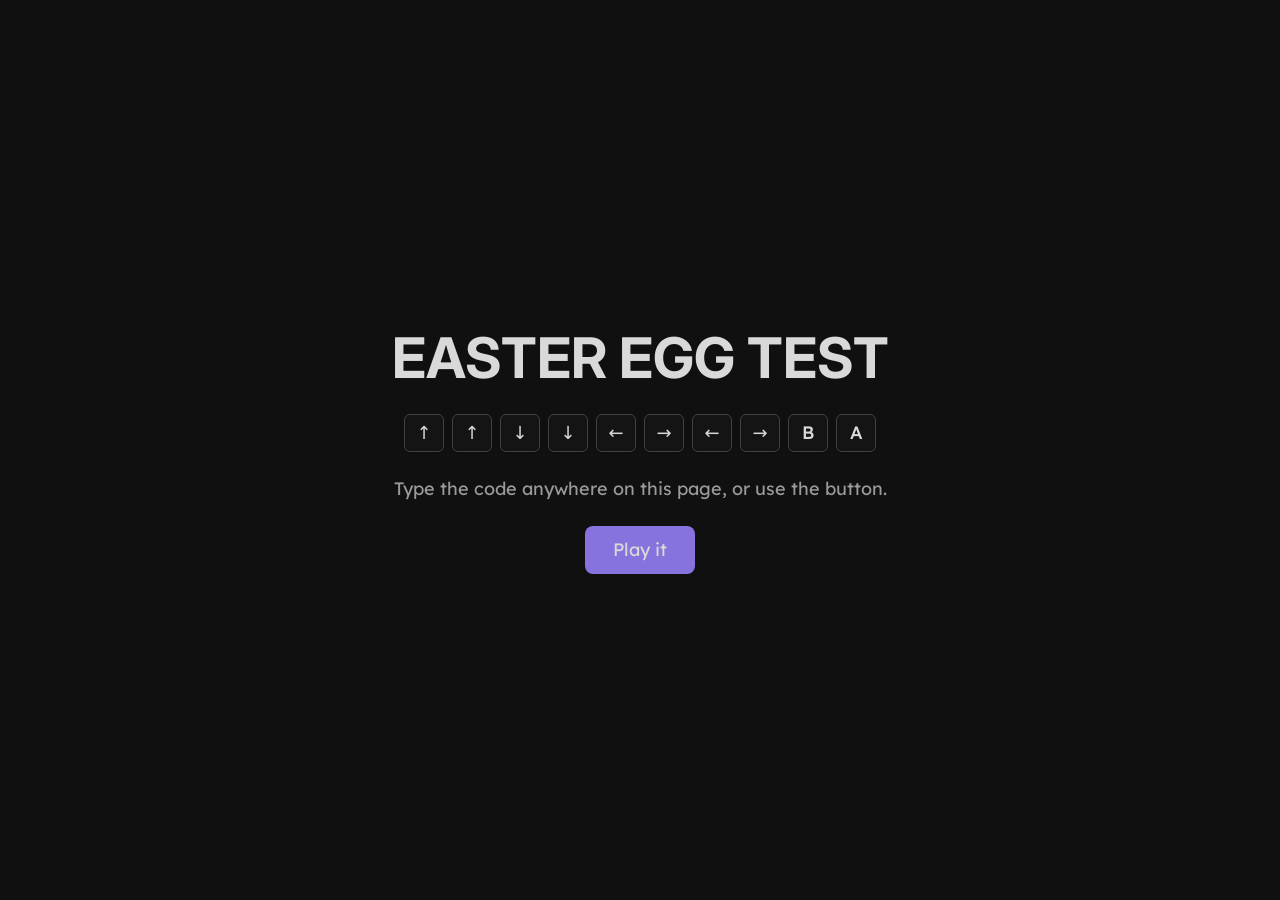
<file: easter-egg-prototype.html>
<!DOCTYPE html>
<html lang="en">
<head>
  <meta charset="utf-8">
  <meta name="viewport" content="width=device-width, initial-scale=1">
  <title>Easter Egg Prototype | Nabeel Mohammed</title>
  <meta name="robots" content="noindex">
  <link rel="stylesheet" href="https://fonts.googleapis.com/css2?family=Inter:wght@600;700&family=Lexend:wght@400;500&display=swap">
  <link rel="stylesheet" href="css/styles.css?v=0501b2b3">
  <style>
    .egg-test { min-height: 100vh; display: grid; place-content: center; gap: 24px; padding: var(--gutter); text-align: center; }
    .egg-keys { display: flex; flex-wrap: wrap; justify-content: center; gap: 8px; }
    .egg-keys kbd { min-width: 40px; padding: 6px 10px; border: 1px solid var(--border); border-radius: 6px; background: var(--bg-surface); font: 500 18px/24px var(--font-body); }
    .egg-test p { color: var(--text-tertiary); }
  </style>
</head>
<body>
  <main class="egg-test">
    <h1 class="page-title">Easter egg test</h1>
    <div class="egg-keys" aria-label="Up, up, down, down, left, right, left, right, B, A">
      <kbd>↑</kbd><kbd>↑</kbd><kbd>↓</kbd><kbd>↓</kbd><kbd>←</kbd><kbd>→</kbd><kbd>←</kbd><kbd>→</kbd><kbd>B</kbd><kbd>A</kbd>
    </div>
    <p>Type the code anywhere on this page, or use the button.</p>
    <div><button class="button" type="button" onclick="playEasterEgg()">Play it</button></div>
  </main>
  <script src="js/easter-egg.js?v=4bcacb33"></script>
</body>
</html>
</file>
<file: css/styles.css>
/* Tokens from the Figma file */
:root {
  --main: #6f51e4;
  --main-hover: #8872dd;
  --bg-page: #101010;
  --bg-surface: #141414;
  --border: #414141;
  --text-primary: #d9d9d9;
  --text-tertiary: #9a9a9a;
  --font-heading: "Inter", system-ui, sans-serif;
  --font-body: "Lexend", system-ui, sans-serif;
  --gutter: clamp(20px, 4.44vw, 64px);
  --nav-height: 72px;
}

*, *::before, *::after { box-sizing: border-box; }

html { -webkit-text-size-adjust: 100%; scroll-behavior: smooth; }

body {
  margin: 0;
  background: var(--bg-page);
  color: var(--text-primary);
  font: 400 18px/26px var(--font-body);
  display: flex;
  flex-direction: column;
  min-height: 100vh;
  min-height: 100svh;
}

main { flex: 1; }

/* Drifting pixels behind the home page (drawn by site.js). lvh keeps the size
   steady when a phone's address bar slides away. */
.page-pixels { position: fixed; top: 0; left: 0; width: 100%; height: 100vh; height: 100lvh; z-index: 0; pointer-events: none; }
main, .footer { position: relative; z-index: 1; }
img { display: block; max-width: 100%; }
a { color: inherit; text-decoration: none; }
h1, h2, h3, p { margin: 0; }
ul { margin: 0; padding: 0; list-style: none; }
button { font: inherit; color: inherit; background: none; border: 0; padding: 0; cursor: pointer; }

:focus-visible { outline: 2px solid var(--main-hover); outline-offset: 3px; border-radius: 2px; }

.container {
  width: 100%;
  max-width: calc(1312px + 2 * var(--gutter));
  margin-inline: auto;
  padding-inline: var(--gutter);
}

.page-title {
  font: 700 clamp(36px, 7vw, 56px) / 1.143 var(--font-heading);
  text-transform: uppercase;
}

.section-title {
  font: 700 clamp(22px, 4vw, 30px) / 1.267 var(--font-heading);
  text-transform: uppercase;
}

/* Nav */
.nav {
  position: sticky;
  top: 0;
  z-index: 20;
  background: var(--bg-surface);
  border-bottom: 1px solid var(--border);
}

.nav__inner {
  height: var(--nav-height);
  display: grid;
  grid-template-columns: 1fr auto 1fr;
  align-items: center;
  gap: 24px;
}

.brand { display: inline-flex; align-items: center; gap: 8px; justify-self: start; white-space: nowrap; }
.brand__name { font: 600 24px/32px var(--font-heading); transition: color .2s; }
.brand__role { font-size: 13px; line-height: 20px; color: var(--text-tertiary); transition: color .2s; }
.brand:hover .brand__name, .brand:focus-visible .brand__name { color: var(--main); }
.brand:hover .brand__role, .brand:focus-visible .brand__role { color: var(--text-primary); }

.nav__links { display: flex; align-items: center; gap: 50px; }
.nav__links a { font-weight: 500; font-size: 16px; line-height: 24px; white-space: nowrap; transition: color .2s; }
.nav__links a:hover, .nav__links a[aria-current="page"] { color: var(--main-hover); }

.nav__contact { justify-self: end; color: var(--main); white-space: nowrap; transition: color .2s; }
.nav__contact:hover { color: var(--main-hover); }

.nav__contact--menu { display: none; }

/* Contact Me popup (built by site.js) */
.contact-menu {
  position: fixed; z-index: 60; width: 260px; padding: 6px;
  background: var(--bg-surface); border: 1px solid var(--border); border-radius: 10px;
  box-shadow: 0 16px 40px rgba(0, 0, 0, .55);
  animation: contact-in .16s steps(3);
}
.contact-menu[hidden] { display: none; }
@keyframes contact-in { from { opacity: 0; transform: translateY(-6px); } }
.contact-menu__item { display: grid; gap: 2px; padding: 10px 12px; border-radius: 6px; transition: background .15s; }
.contact-menu__item:hover, .contact-menu__item:focus-visible { background: rgba(111, 81, 228, .22); outline: none; }
.contact-menu__label { font-weight: 500; font-size: 16px; line-height: 22px; color: #fff; }
.contact-menu__detail { font-size: 13px; line-height: 18px; color: var(--text-tertiary); overflow-wrap: anywhere; }

.nav__toggle { display: none; justify-self: end; width: 44px; height: 44px; margin-right: -10px; position: relative; }
.nav__toggle span {
  position: absolute; left: 10px; width: 24px; height: 2px;
  background: var(--text-primary);
  transition: transform .25s, top .25s;
}
.nav__toggle span:first-child { top: 17px; }
.nav__toggle span:last-child { top: 25px; }
.nav__toggle[aria-expanded="true"] span { top: 21px; }
.nav__toggle[aria-expanded="true"] span:first-child { transform: rotate(45deg); }
.nav__toggle[aria-expanded="true"] span:last-child { transform: rotate(-45deg); }

/* Hero and image trail */
.hero {
  position: relative;
  overflow: hidden;
  min-height: calc(100vh - var(--nav-height));
  min-height: calc(100svh - var(--nav-height));
  display: flex;
  flex-direction: column;
  align-items: center;
  justify-content: center;
  gap: 15px;
  padding: 40px var(--gutter) max(12vh, 110px);
  text-align: center;
}

.hero__name, .hero__role {
  position: relative;
  z-index: 2;
  pointer-events: none;
  text-transform: uppercase;
  text-shadow: 0 2px 20px rgba(0, 0, 0, .75); /* stays readable over bright trail images */
}
.hero__name { font: 700 clamp(28px, 8.2vw, 72px) / 1.11 var(--font-heading); }
.hero__role { font: 700 clamp(14px, 4.5vw, 30px) / 1.267 var(--font-heading); }

.hero__word { display: inline-block; white-space: nowrap; }
.hero__letter { display: inline-block; }
.hero__bar { color: var(--main-hover); animation: bar-blink 1.1s steps(1) infinite; }
@keyframes bar-blink { 50% { opacity: 0; } }

.trail { position: absolute; inset: 0; z-index: 1; pointer-events: none; }
.trail__img { position: absolute; width: 150px; height: 113px; }

/* Scroll cue between the name and the projects */
.hero__scroll {
  position: absolute;
  left: 50%;
  bottom: 24px;
  z-index: 3;
  display: flex;
  flex-direction: column;
  align-items: center;
  gap: 10px;
  padding: 6px 12px;
  transform: translateX(-50%);
  color: var(--text-tertiary);
  font-size: 13px;
  line-height: 20px;
  letter-spacing: .12em;
  text-transform: uppercase;
  transition: color .2s;
}
.hero__scroll:hover, .hero__scroll:focus-visible { color: var(--main-hover); }
.hero__scroll-icon { width: 21px; height: 27px; fill: var(--main-hover); shape-rendering: crispEdges; animation: scroll-bob 1.4s steps(3) infinite alternate; }
.hero__scroll-icon g { animation: scroll-flash 1.4s steps(1) infinite; }
.hero__scroll-icon g + g { animation-delay: .35s; }
@keyframes scroll-bob { to { transform: translateY(6px); } }
@keyframes scroll-flash { 50% { opacity: .3; } }

.home-work { scroll-margin-top: var(--nav-height); }

/* Work grid */
.work-grid {
  display: grid;
  /* Cards are 632 x 444 in Figma; they never grow past that */
  grid-template-columns: repeat(2, minmax(0, 632px));
  justify-content: space-between;
  column-gap: 45px;
  row-gap: 56px;
}

.card__media { aspect-ratio: 632 / 444; overflow: hidden; }
.card__media img {
  width: 100%;
  height: 100%;
  object-fit: cover;
  transition: transform .5s cubic-bezier(.2, .7, .2, 1);
}
@media (hover: hover) {
  .card:hover .card__media img { transform: scale(1.03); }
}

.card__meta { margin-top: 20px; display: grid; gap: 8px; }
.card__row { display: flex; flex-wrap: wrap; justify-content: space-between; column-gap: 24px; }
.card__row--small { font-size: 14px; line-height: 22px; }
.card__title { font: inherit; }
.card[hidden] { display: none; }

.home-work { padding-top: 24px; }

.more { padding-top: 73px; padding-bottom: 40px; display: flex; flex-direction: column; align-items: center; gap: 51px; }
.more .section-title { color: #fff; text-align: center; }
.more .work-grid { width: 100%; }

/* Info overlay on the home page photos (built by site.js) */
.photo-info { position: relative; cursor: pointer; }
.photo-info:focus-visible { outline-offset: 4px; }
.photo-info__pixels { position: absolute; inset: 0; width: 100%; height: 100%; pointer-events: none; image-rendering: pixelated; }
.photo-info__copy {
  position: absolute; inset: 0; display: flex; flex-direction: column; justify-content: center; align-items: center;
  gap: 10px; padding: 32px; text-align: center; color: #fff;
  opacity: 0; transition: opacity .2s steps(3); pointer-events: none;
}
.photo-info__copy h3 { font: 700 clamp(20px, 2.4vw, 30px) / 1.2 var(--font-heading); text-transform: uppercase; }
.photo-info__copy p { max-width: 460px; }
.photo-info.is-open .photo-info__copy { opacity: 1; }
.photo-info.is-plain { box-shadow: inset 0 0 0 999px rgba(16, 16, 16, .82); }
@media (hover: none) { .photo-info::after { content: "Tap for info"; position: absolute; left: 12px; bottom: 12px; padding: 4px 10px; background: rgba(16, 16, 16, .75); border-radius: 4px; font-size: 13px; line-height: 20px; } .photo-info.is-open::after { display: none; } }

.button {
  display: inline-flex;
  align-items: center;
  justify-content: center;
  min-width: 110px;
  height: 48px;
  padding: 8px 24px;
  border-radius: 8px;
  background: var(--main-hover);
  white-space: nowrap;
  transition: background .2s;
}
.button:hover { background: var(--main); }

/* All work */
.work-page { padding-top: 65px; padding-bottom: 97px; }

.filters { display: flex; flex-wrap: wrap; gap: 24px; margin: 72px 0 52px; }
.filter {
  min-width: 110px; /* Figma tab minimum */
  min-height: 48px;
  padding: 4px 24px;
  border: 1px solid var(--border);
  border-radius: 8px;
  transition: background .2s, border-color .2s;
}
.filter:hover { border-color: var(--main-hover); }
.filter[aria-pressed="true"] { background: var(--main); border-color: var(--main); }

/* About */
.about-page { padding-top: 69px; padding-bottom: 64px; }

.intro {
  max-width: 1022px;
  margin: 69px auto 104px;
  display: grid;
  grid-template-columns: 317px minmax(0, 642px);
  justify-content: space-between;
  align-items: center;
  gap: 40px;
}
.intro__photo { width: 100%; aspect-ratio: 317 / 432; object-fit: cover; }
.intro__text { color: #fff; display: grid; gap: 26px; }

.resume-section + .resume-section { margin-top: 40px; }
.resume-section > .section-title { margin-bottom: 40px; }
.resume-list { display: grid; gap: 16px; }
.resume-item {
  display: flex;
  justify-content: space-between;
  gap: 4px 32px;
  min-height: 71px;
  padding-bottom: 16px;
  border-bottom: 1px solid var(--border);
}
.resume-item__role { font: 400 22px/32px var(--font-body); }
.resume-item__link {
  display: inline;
  text-decoration: underline transparent 1px;
  text-underline-offset: 4px;
  transition: color .2s, text-decoration-color .2s;
}
.resume-item__link::after { content: " \2197"; font-family: system-ui, "Segoe UI Symbol", sans-serif; }
.resume-item__link:hover, .resume-item__link:focus-visible {
  color: var(--main-hover);
  text-decoration-color: currentColor;
}

/* Hover preview for About page links (desktop only, added by site.js) */
.link-preview {
  position: fixed;
  z-index: 30;
  width: 280px;
  overflow: hidden;
  background: var(--bg-surface);
  border: 1px solid var(--main-hover);
  border-radius: 8px;
  box-shadow: 0 16px 40px rgba(0, 0, 0, .55);
  pointer-events: none;
  visibility: hidden;
  opacity: 0;
  transform: translateY(8px) scale(.96);
  transition: opacity .16s steps(3), transform .16s steps(3), visibility 0s .16s;
}
.link-preview.is-visible { visibility: visible; opacity: 1; transform: none; transition-delay: 0s; }
.link-preview__media { aspect-ratio: 16 / 10; background: var(--main); }
.link-preview__media[hidden] { display: none; }
.link-preview__img { width: 100%; height: 100%; object-fit: cover; }
.link-preview__text { padding: 12px 14px 14px; }
.link-preview__title { font-weight: 500; font-size: 16px; line-height: 22px; }
.link-preview__where { margin-top: 2px; font-size: 13px; line-height: 20px; color: var(--text-tertiary); }

.card { position: relative; scroll-margin-top: calc(var(--nav-height) + 24px); }
/* Makes a whole card clickable when it has a project page */
.card__cover { position: absolute; inset: 0; z-index: 1; border-radius: 2px; }
.card:has(.card__cover):hover .card__title { color: var(--main-hover); }
.card__title { transition: color .2s; }
.card:target .card__title { color: var(--main-hover); }

.resume-item__org { font-size: 14px; line-height: 22px; }
.resume-item__date { font-size: 22px; line-height: 32px; white-space: nowrap; }

/* Project pages (rod3nt.html, notlb.html and future ones) */
.project { padding-bottom: 96px; }
.project-intro { padding-top: 28px; }
.project-intro__role { margin-top: 4px; font-size: 22px; line-height: 32px; }
.project-facts { display: flex; flex-wrap: wrap; justify-content: space-between; gap: 12px 40px; margin: 56px 0 0; }
.project-facts div { display: flex; gap: 6px; }
.project-facts dt, .project-facts dd { margin: 0; }

/* Styled like the Work page tabs */
.project-buttons { display: flex; flex-wrap: wrap; justify-content: center; gap: 24px 200px; margin-top: 32px; }
.project-button {
  display: inline-flex; align-items: center; justify-content: center;
  min-width: 110px; min-height: 48px; padding: 8px 24px; /* Figma tab minimum */
  border: 1px solid var(--border); border-radius: 8px;
  font-size: 18px; line-height: 26px;
  transition: background .2s, border-color .2s;
}
/* Outlined like an unselected tab; turns into the selected tab on hover or click */
.project-button:hover, .project-button:focus-visible, .project-button:active { background: var(--main); border-color: var(--main); }
.project-button[aria-disabled="true"]:hover, .project-button[aria-disabled="true"]:active { background: none; border-color: var(--border); }
.project-button[aria-disabled="true"] { opacity: .45; cursor: not-allowed; }

.project-hero { margin-top: 32px; display: flex; flex-direction: column; gap: 32px; }
.project-video { display: block; width: 100%; height: auto; background: #000; object-fit: cover; }
.project-video--main { aspect-ratio: 1312 / 734.6; border-radius: 16px; }
.project-hero__image { width: 100%; height: auto; aspect-ratio: 1312 / 734.6; object-fit: cover; border-radius: 16px; }
.project-intro-text { margin: -32px auto 48px; max-width: 1312px; }
.analysis-media { margin-top: 48px; }
.analysis-media .project-video { aspect-ratio: 1312 / 550.4; border-radius: 16px; }
.challenge__copy ul { display: grid; gap: 8px; margin-top: 12px; padding-left: 22px; list-style: disc; }
.project-summary { font: 600 clamp(18px, 1.8vw, 24px) / 1.33 var(--font-body); text-align: center; color: #fff; }

.project-section { margin-top: 112px; }
.project-heading { margin-bottom: 64px; font: 700 clamp(26px, 3.4vw, 40px) / 1.2 var(--font-heading); text-transform: uppercase; }
.project-heading--centre { text-align: center; }
.project-heading--small { margin-bottom: 34px; font-size: clamp(22px, 2.6vw, 30px); }
.project-heading--stack span { display: block; }
.project-columns { display: grid; gap: 32px 43px; }
.project-columns--4 { grid-template-columns: repeat(4, minmax(0, 1fr)); }
.project-columns--3 { grid-template-columns: repeat(3, minmax(0, 1fr)); gap: 32px 60px; }
.project strong { font-weight: 700; color: #fff; }

/* The media column is exactly the Figma width (set per challenge); the text takes the rest */
.challenge { display: grid; grid-template-columns: minmax(0, 1fr) minmax(0, var(--media-w, 598px)); align-items: center; gap: 40px 64px; }
.challenge--flip { grid-template-columns: minmax(0, var(--media-w, 598px)) minmax(0, 1fr); }
.challenge + .challenge { margin-top: 96px; }
.challenge--flip .challenge__text { order: 2; }
.challenge__text { display: flex; gap: 12px; }
.challenge__number { flex: none; font: 700 40px/1 var(--font-heading); color: var(--text-tertiary); }
.challenge__copy { display: grid; gap: 4px; }
.challenge__copy p + .challenge__title { margin-top: 24px; }
.challenge__title { font: 700 22px/1.4 var(--font-body); color: #fff; }
.challenge__media { position: relative; cursor: pointer; }
.challenge__media--still { cursor: auto; }
.challenge__media .project-video, .challenge__media img { width: 100%; height: auto; object-fit: cover; border-radius: 16px; } /* shape comes from the Figma box, set inline */
.video-hint {
  position: absolute; left: 12px; bottom: 12px; padding: 4px 10px;
  background: rgba(16, 16, 16, .75); border-radius: 4px; font-size: 13px; line-height: 20px;
  transition: opacity .2s; pointer-events: none;
}
.challenge__media.is-playing .video-hint { opacity: 0; }
@media (hover: none) { .video-hint { font-size: 0; } .video-hint::after { content: "Tap to play"; font-size: 13px; } }

/* The graph ignores the mouse until clicked, so the page scroll never gets stuck in it */
.embed { position: relative; height: clamp(360px, 45vw, 620px); overflow: hidden; border: 1px solid var(--border); border-radius: 8px; background: #1b1b1b; }
.embed iframe { display: block; width: 100%; height: 100%; border: 0; pointer-events: none; }
.embed.is-active iframe { pointer-events: auto; }
.embed::before { content: ""; position: absolute; inset: 0; z-index: 1; cursor: pointer; }
.embed__lock {
  position: absolute; left: 50%; bottom: 20px; z-index: 2; transform: translateX(-50%);
  padding: 10px 20px; border-radius: 8px; background: var(--main); color: #fff; font-weight: 500;
  transition: background .2s;
}
.embed__lock:hover { background: var(--main-hover); }
.embed.is-active::before, .embed.is-active .embed__lock { display: none; }

.project-image { width: 100%; height: auto; aspect-ratio: 1312 / 550.4; object-fit: cover; margin-top: 48px; border-radius: 16px; background: #fff; }
.project-note { margin-top: 32px; }

/* Three photos placed exactly as in Figma (1312 x 597 area): a 1065 x 597 photo,
   with 464 x 309 and 464 x 258 photos laid over its right-hand side */
.photo-collage { position: relative; aspect-ratio: 1312 / 597; margin-top: 48px; }
.photo-collage img { position: absolute; object-fit: cover; }
.photo-collage__main { left: 0; top: 0; width: calc(1065 / 1312 * 100%); height: 100%; }
.photo-collage__top { left: calc(848 / 1312 * 100%); top: 0; width: calc(464 / 1312 * 100%); height: calc(309 / 597 * 100%); }
.photo-collage__bottom { left: calc(848 / 1312 * 100%); top: calc(309 / 597 * 100%); width: calc(464 / 1312 * 100%); height: calc(258 / 597 * 100%); }

.reflection { display: grid; gap: 26px; }
.reflection-cards { display: grid; grid-template-columns: repeat(3, minmax(0, 1fr)); gap: 40px 64px; margin-top: 30px; }
.reflection-card { padding: 24px 28px 28px; background: #1e1e1e; border-radius: 8px; }
.reflection-card h3 { margin-bottom: 4px; font: 700 22px/1.4 var(--font-body); color: #fff; }

@media (max-width: 1100px) {
  .project-buttons { gap: 24px; }
  .project-columns--4 { grid-template-columns: repeat(2, minmax(0, 1fr)); }
  .reflection-cards { gap: 24px; }
}

@media (max-width: 767px) {
  .project { padding-bottom: 64px; }
  .project-intro__role { font-size: 18px; line-height: 26px; }
  .project-facts { flex-direction: column; margin-top: 28px; }
  .project-buttons { justify-content: flex-start; gap: 12px; margin-top: 28px; }
  .project-hero { margin-top: 28px; gap: 24px; }
  .project-summary { text-align: left; }
  .project-section { margin-top: 72px; }
  .project-heading, .project-heading--small { margin-bottom: 28px; }
  .project-columns--4, .project-columns--3 { grid-template-columns: minmax(0, 1fr); gap: 20px; }
  .challenge, .challenge--flip { grid-template-columns: minmax(0, 1fr); gap: 20px; }
  .challenge--flip .challenge__text { order: 0; }
  .challenge + .challenge { margin-top: 56px; }
  .challenge__number { font-size: 30px; }
  .challenge__title { font-size: 19px; }
  .embed { height: 420px; }
  .project-image, .photo-collage, .analysis-media { margin-top: 28px; }
  .project-intro-text { margin: -8px 0 28px; }
  .reflection-cards { grid-template-columns: minmax(0, 1fr); gap: 16px; margin-top: 12px; }
  .reflection-card { padding: 20px; }
  .reflection-card h3 { font-size: 19px; }
}

/* Motion (classes added by site.js, so nothing is hidden if scripts don't run) */
/* Section headings draw a short pixel underline */
.reveal-heading { position: relative; }
.reveal-heading::after {
  content: ""; display: block; width: 72px; height: 6px; margin-top: 14px;
  background: repeating-linear-gradient(90deg, var(--main) 0 6px, transparent 6px 9px);
  transform: scaleX(0); transform-origin: left;
}
.project-heading--centre.reveal-heading::after, .more .reveal-heading::after { margin-inline: auto; transform-origin: center; }
.reveal-heading.is-in::after { transform: scaleX(1); transition: transform .45s steps(8) .15s; }

.title-word { display: inline-block; white-space: nowrap; }
.title-letter { display: inline-block; }

/* Small hover touches, in steps to match the pixel style */
@media (hover: hover) {
  .resume-item { transition: padding-left .2s steps(3); position: relative; }
  .resume-item::before {
    content: ""; position: absolute; left: 0; top: 6px; width: 6px; height: 22px;
    background: var(--main); transform: scaleY(0); transition: transform .2s steps(3);
  }
  .resume-item:hover { padding-left: 18px; }
  .resume-item:hover::before { transform: scaleY(1); }
  .reflection-card { transition: transform .2s steps(3), box-shadow .2s steps(3); }
  .reflection-card:hover { transform: translateY(-6px); box-shadow: 0 0 0 1px var(--main-hover), 6px 6px 0 rgba(111, 81, 228, .45); }
  .challenge__number { transition: color .2s steps(2); }
  .challenge:hover .challenge__number { color: var(--main-hover); }
}

/* Repo page: an Unreal Engine Blueprint graph you can move around in */
/* The graph fills the whole screen under the nav bar */
.experimental-page { padding: 0; }
.bp-graph {
  position: relative; height: calc(100vh - var(--nav-height)); height: calc(100svh - var(--nav-height)); overflow: hidden;
  border-bottom: 1px solid #0b0b0b;
  background-color: #262626;
  background-image:
    linear-gradient(rgba(0, 0, 0, .45) 1px, transparent 1px),
    linear-gradient(90deg, rgba(0, 0, 0, .45) 1px, transparent 1px),
    linear-gradient(rgba(255, 255, 255, .045) 1px, transparent 1px),
    linear-gradient(90deg, rgba(255, 255, 255, .045) 1px, transparent 1px);
  background-size: 128px 128px, 128px 128px, 16px 16px, 16px 16px;
  box-shadow: inset 0 0 120px rgba(0, 0, 0, .55);
  cursor: grab; touch-action: none; user-select: none; -webkit-user-select: none;
}
.bp-graph.is-panning { cursor: grabbing; }
/* The faint corner mark, like Unreal's "BLUEPRINT" label */
.bp-graph::after {
  content: "REPO"; position: absolute; right: 28px; bottom: 18px; z-index: 3;
  font: 700 clamp(30px, 5vw, 64px) / 1 var(--font-heading); letter-spacing: .04em; color: rgba(255, 255, 255, .07);
  pointer-events: none;
}
/* Page title floats over the top-left of the graph */
.bp-title { position: absolute; top: 28px; left: var(--gutter); z-index: 4; pointer-events: none; text-shadow: 0 2px 14px rgba(0, 0, 0, .7); transition: opacity .25s steps(4); }
.bp-title.is-covered { opacity: .12; } /* fades out of the way when a node passes under it */
.bp-world { position: absolute; left: 0; top: 0; width: 1px; height: 1px; transform-origin: 0 0; }
.bp-wires { position: absolute; left: 0; top: 0; width: 1px; height: 1px; overflow: visible; pointer-events: none; }
.bp-wire { fill: none; stroke: #e6e6e6; stroke-width: 2.5; vector-effect: non-scaling-stroke; } /* wires stay the same thickness at any zoom */
/* The orange pulse that runs along wires while a Blueprint is executing */
.bp-wire__flow { fill: none; stroke: #ffb547; stroke-width: 3; vector-effect: non-scaling-stroke; stroke-linecap: round; stroke-dasharray: 4 26; animation: bp-flow 1.4s linear infinite; }
@keyframes bp-flow { to { stroke-dashoffset: -30; } }

.bp-comment {
  position: absolute; width: 560px; cursor: move;
  background: rgba(255, 255, 255, .06); border: 1px solid rgba(255, 255, 255, .12); border-radius: 6px;
}
.bp-comment__title { padding: 8px 14px; background: rgba(255, 255, 255, .14); border-radius: 6px 6px 0 0; font: 700 18px/1.3 var(--font-heading); color: #fff; }
.bp-comment__text { padding: 12px 14px 14px; font-size: 15px; line-height: 22px; color: var(--text-primary); }

.bp-node {
  position: absolute; cursor: move;
  background: rgba(14, 14, 14, .94); border: 1px solid #050505; border-radius: 10px;
  box-shadow: 0 8px 22px rgba(0, 0, 0, .55);
}
.bp-node:hover, .bp-node:focus-visible { outline: none; box-shadow: 0 0 0 2px #f2a93b, 0 8px 22px rgba(0, 0, 0, .55); } /* Unreal's selection outline */
.bp-start { width: 220px; }
.bp-node__head {
  position: relative; display: flex; align-items: center; gap: 10px; padding: 10px 34px;
  border-radius: 9px 9px 0 0; background: var(--bp-head);
}
.bp-start .bp-node__head { border-radius: 9px; }
.bp-node--event { --bp-head: linear-gradient(90deg, #a52222, #6e1a1a 60%, rgba(110, 26, 26, .25)); }
.bp-node--function { --bp-head: linear-gradient(90deg, #3a6fae, #234a75 60%, rgba(35, 74, 117, .25)); }
.bp-node--pure { --bp-head: linear-gradient(90deg, #4d8c2c, #2f5a1c 60%, rgba(47, 90, 28, .25)); }
.bp-node--macro { --bp-head: linear-gradient(90deg, #6f6f6f, #444 60%, rgba(68, 68, 68, .25)); }
.bp-node__icon { font-size: 15px; color: rgba(255, 255, 255, .85); }
.bp-node__titles { min-width: 0; }
.bp-node__title { font: 700 17px/1.25 var(--font-heading); color: #fff; text-shadow: 0 1px 2px rgba(0, 0, 0, .6); }
.bp-node__category { font-size: 12px; line-height: 16px; color: rgba(255, 255, 255, .7); }

/* Pins: white arrow-shaped exec pins on the header, coloured circles for data */
.bp-pin { display: inline-block; flex: none; }
.bp-pin--exec { position: absolute; top: 50%; width: 14px; height: 14px; margin-top: -7px; background: #fff; clip-path: polygon(0 0, 55% 0, 100% 50%, 55% 100%, 0 100%); }
.bp-pin--in { left: 12px; }
.bp-pin--out { right: 12px; }
.bp-pin--data { width: 12px; height: 12px; border-radius: 50%; border: 2px solid var(--pin); background: color-mix(in srgb, var(--pin) 35%, transparent); }

.bp-node__body { padding: 14px; display: grid; gap: 14px; }
.bp-node__media { position: relative; aspect-ratio: 16 / 9; overflow: hidden; border-radius: 6px; background: #0b0b0b; }
.bp-node__media img, .bp-node__media video { width: 100%; height: 100%; object-fit: cover; display: block; pointer-events: none; }
.bp-node__media--empty { display: grid; place-items: center; border: 1px dashed rgba(255, 255, 255, .18); }
.bp-node__media--empty span { font-size: 14px; color: var(--text-tertiary); }
.bp-node__media .video-hint { position: absolute; left: 10px; bottom: 10px; padding: 3px 9px; background: rgba(16, 16, 16, .75); border-radius: 4px; font-size: 12px; line-height: 18px; transition: opacity .2s; pointer-events: none; }
.bp-node__media.is-playing .video-hint { opacity: 0; }
.bp-node__media--instagram { aspect-ratio: auto; background: #fff; container-type: inline-size; }
/* Sized to Instagram's card: the profile header (about 146px) plus two rows of three square photos.
   If Instagram reports its exact height, repo.js uses that instead. */
.bp-node__media--instagram iframe { display: block; width: 100%; height: calc(146px + 66.67cqw); border: 0; }
.bp-node__link {
  justify-self: start; display: inline-flex; align-items: center; gap: 6px; min-height: 40px; padding: 6px 16px;
  border: 1px solid var(--border); border-radius: 8px; font-size: 15px; transition: background .2s, border-color .2s;
}
.bp-node__link:hover { background: var(--main); border-color: var(--main); }
.bp-node__pins { display: grid; gap: 6px; }
.bp-node__pins li { display: flex; align-items: center; gap: 10px; font-size: 15px; line-height: 22px; }
.bp-node__label { color: var(--text-tertiary); }
.bp-node__value { margin-left: auto; color: #fff; text-align: right; }
.bp-node__text { font-size: 15px; line-height: 23px; }

.bp-controls { position: absolute; top: 14px; right: 14px; z-index: 4; display: flex; gap: 8px; }
.bp-controls button {
  min-width: 40px; height: 40px; padding: 0 12px; border-radius: 8px;
  background: rgba(14, 14, 14, .9); border: 1px solid var(--border); color: #fff; font-size: 16px; line-height: 1;
  transition: border-color .2s, background .2s;
}
.bp-controls button:hover { border-color: var(--main-hover); background: rgba(111, 81, 228, .2); }
.bp-hint { position: absolute; left: 16px; bottom: 14px; z-index: 4; padding: 5px 10px; border-radius: 6px; background: rgba(14, 14, 14, .8); font-size: 13px; line-height: 18px; color: var(--text-tertiary); pointer-events: none; }
.bp-hint--touch { display: none; }
@media (hover: none) { .bp-hint--mouse { display: none; } .bp-hint--touch { display: inline; } }

@media (max-width: 767px) {
  .bp-title { top: 18px; left: 18px; }
  .bp-graph::after { bottom: 52px; }
}

/* Footer */
.footer { background: var(--bg-surface); padding-block: 51px; }
.footer__inner { display: flex; align-items: center; justify-content: space-between; gap: 24px; }
.footer__name { font: 600 24px/32px var(--font-heading); }
.footer__links { display: flex; gap: 88px; }
.footer__links a { font-size: 22px; line-height: 32px; min-width: 95px; transition: color .2s; }
.footer__links a:hover, .footer__links a:active { color: var(--main); }

/* Loading screen: only shown when the head script adds .is-loading */
.loader { display: none; }
.is-loading body { overflow: hidden; }
.is-loading .loader {
  position: fixed;
  inset: 0;
  z-index: 100;
  display: flex;
  flex-direction: column;
  align-items: center;
  justify-content: center;
  padding: var(--gutter);
  background: var(--main);
  color: #fff;
}
/* site.js takes over drawing the purple, so it can break into blocks */
.loader.is-done { background: transparent; pointer-events: none; }
.loader__canvas { position: absolute; inset: 0; width: 100%; height: 100%; image-rendering: pixelated; }
.loader__logo { width: 320px; max-width: 60vw; aspect-ratio: 64 / 38; }
.loader__text { position: relative; display: flex; flex-direction: column; align-items: center; width: 100%; margin-top: 32px; transition: opacity .2s steps(3); }
.loader.is-done .loader__text { opacity: 0; }
.loader__name {
  font: 700 clamp(18px, 3vw, 26px) / 1.2 var(--font-heading);
  text-transform: uppercase;
  text-align: center;
}
/* Mask cuts the bar into separate blocks, each 8px wide with a 4px gap */
.loader__track {
  width: min(236px, 100%);
  height: 8px;
  margin-top: 20px;
  background: rgba(255, 255, 255, .28);
  -webkit-mask: repeating-linear-gradient(90deg, #000 0 8px, transparent 8px 12px);
  mask: repeating-linear-gradient(90deg, #000 0 8px, transparent 8px 12px);
}
.loader__bar { height: 100%; background: #fff; transform: scaleX(0); transform-origin: left; }
.loader__count { margin-top: 12px; font-size: 16px; line-height: 24px; font-variant-numeric: tabular-nums; }

/* Tablet */
@media (max-width: 1100px) {
  .nav__links { gap: 32px; }
  .brand__role { display: none; }
  .intro { grid-template-columns: minmax(220px, 317px) minmax(0, 1fr); }
  .footer__links { gap: 40px; }
  .footer__links a { min-width: 0; }
}

/* Mobile */
@media (max-width: 767px) {
  body { font-size: 16px; line-height: 24px; }

  :root { --nav-height: 64px; }
  .nav__inner { grid-template-columns: 1fr auto; }
  .brand__role { display: inline; }
  .brand__name { font-size: 22px; }
  .nav__toggle { display: block; }

  .nav__contact--bar { display: none; }
  .nav.is-open .nav__panel { display: flex; }
  .nav__panel {
    display: none;
    flex-direction: column;
    position: absolute;
    top: 100%;
    left: 0;
    right: 0;
    padding: 8px var(--gutter) 20px;
    background: var(--bg-surface);
    border-bottom: 1px solid var(--border);
  }
  .nav__links { align-items: stretch; gap: 0; }
  .nav__links a { display: flex; align-items: center; min-height: 48px; font-size: 18px; }
  .nav__links a.nav__contact--menu { color: var(--main-hover); }

  .hero { gap: 8px; }

  .work-grid { grid-template-columns: minmax(0, 1fr); row-gap: 40px; }
  .card__meta { margin-top: 14px; gap: 6px; }
  .card__row { font-size: 16px; line-height: 24px; }
  .card__row--small { font-size: 14px; line-height: 22px; }

  .more { padding-top: 56px; gap: 32px; }
  .more .work-grid { row-gap: 20px; }

  .work-page { padding-top: 40px; padding-bottom: 64px; }
  .filters { gap: 10px; margin: 32px 0 36px; }

  .about-page { padding-top: 40px; }
  .intro { grid-template-columns: minmax(0, 1fr); margin: 32px auto 56px; gap: 28px; }
  .intro__photo { max-width: 317px; margin-inline: auto; }
  .intro__text { gap: 24px; }

  .resume-section > .section-title { margin-bottom: 24px; }
  .resume-item { flex-direction: column; min-height: 0; }
  .resume-item__role { font-size: 18px; line-height: 26px; }
  .resume-item__date { font-size: 14px; line-height: 22px; color: var(--text-tertiary); }

  .footer { padding-block: 36px; }
  .footer__inner { flex-direction: column; align-items: flex-start; gap: 16px; }
  .footer__links { flex-wrap: wrap; gap: 8px 32px; }
  .footer__links a { display: inline-flex; align-items: center; min-height: 44px; font-size: 18px; }
}

@media (prefers-reduced-motion: reduce) {
  html { scroll-behavior: auto; }
  *, *::before, *::after { transition-duration: .01ms !important; animation: none !important; }
}
</file>
